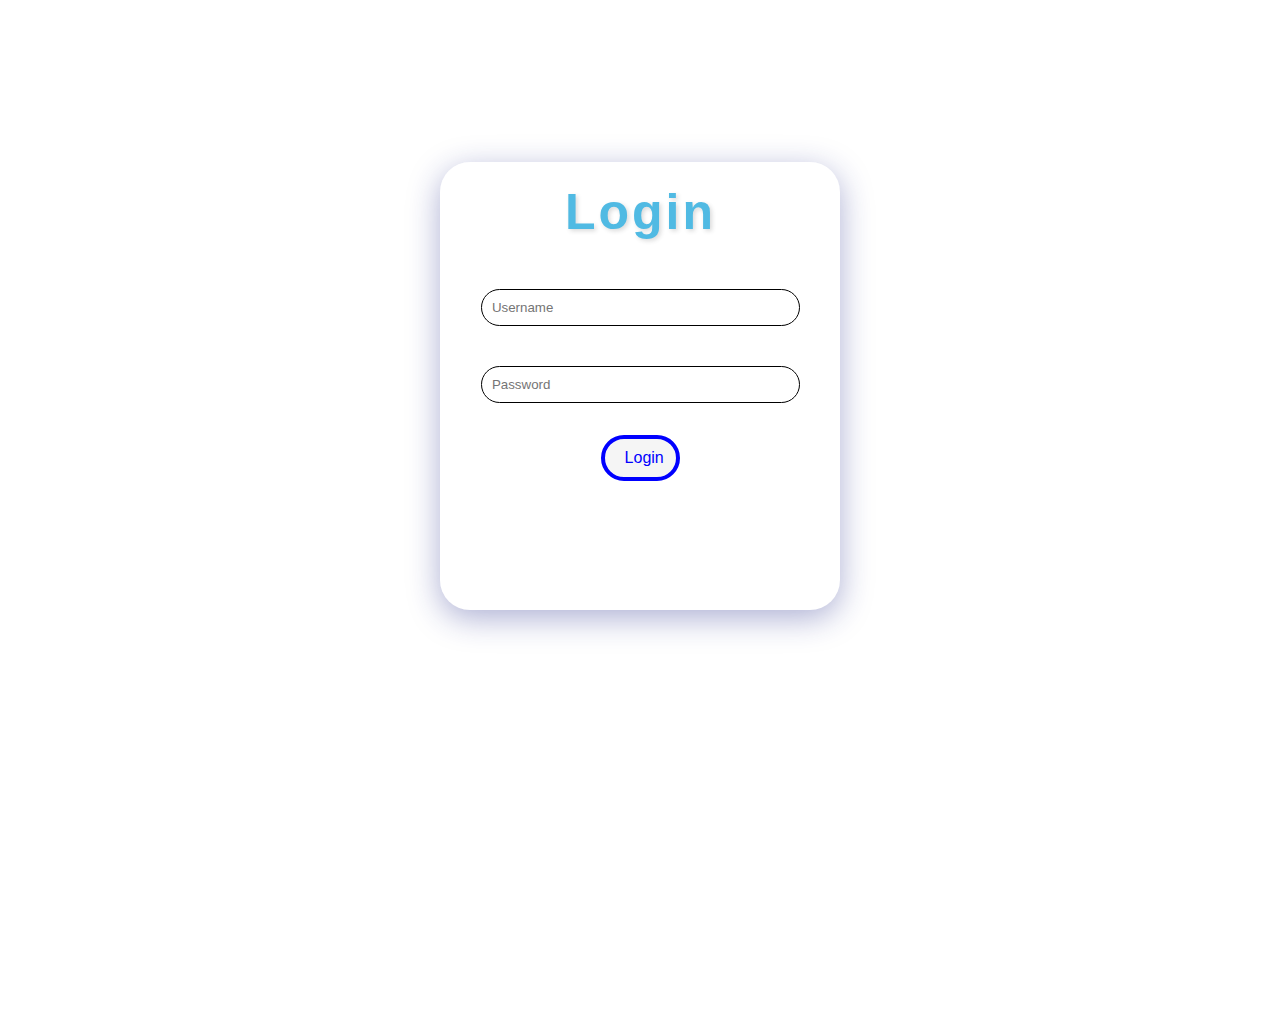
<file: Week1/Frontend/index.html>
<!DOCTYPE html>
<html lang="en">
<head>
    <meta charset="UTF-8">
    <meta name="viewport" content="width=device-width, initial-scale=1.0">
    <title>FrontendProject</title>
    <link rel="stylesheet" href="style.css">
</head>
<body>
    <form>
        <h1>Login</h1>
        <input type="text" placeholder="Username">
        <input type="password" placeholder="Password">
        <button>Login</button>
    </form>
</body>
</html>
</file>
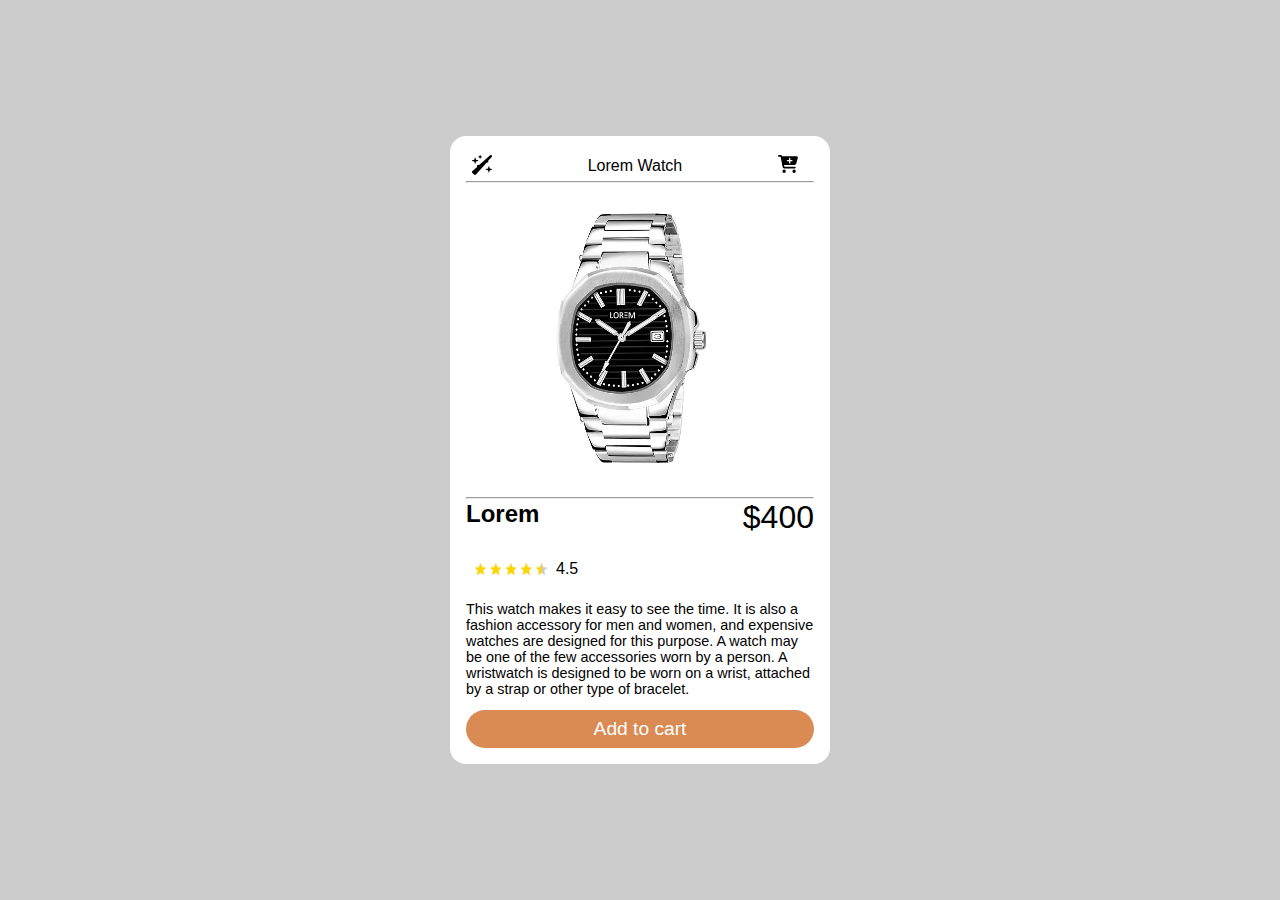
<file: Week2FrontEnd Task/ECommerce.html>
<!DOCTYPE html>
<html lang="en">
<head>
    <meta charset="UTF-8">
    <meta name="viewport" content="width=device-width, initial-scale=1.0">
    <title>Watch</title>
    <link rel="stylesheet" href="ECommerceStyle.css">
</head>
<body>
    <div>
        <div class="container">
            <div class="top-part">
                <div class="wand-sparkles-solid"><img src="wand-sparkles-solid.svg" width="20px" height="20px"></div>
                <div class="watch-name"><p>Lorem Watch</p></div>
                <div class="cart-plus-solid"><img src="cart-plus-solid.svg" width="20px" height="20px"></div>
            </div>
            <hr>
            <div class="middle-part">
                <img src="LoremWatch.jpg" width="150px" height="250px">
            </div>
            <hr>
            <div class="product">
                <h2 class="product-name">Lorem</h2>
                <p class="product-price">$400</p>
            </div>
            <ul class="rating">
                <img src="star.jpg" width="90px" height="40px">
                <li>4.5</li>
            </ul>
            <p class="product-desc">This watch makes it easy to see the time. It is also a fashion accessory for men and women, and
                 expensive watches are designed for this purpose. A watch may be one of the few accessories worn by a person. A wristwatch is designed to be worn on a wrist, 
                 attached by a strap or other type of bracelet.
            </p>
            <button class="product-cart">Add to cart</button>
        </div>
    </div>
</body>
</html>
</file>
<file: Week1/Frontend/style.css>
@import url('https://fonts.googleapis.com/css2?family=Labrada:ital,wght@0,100..900;1,100..900&family=Roboto&display=swap');

*{
    margin: 0;
    padding: 0;
    box-sizing: border-box;
    font-family: 'Poppins', sans-serif;
    cursor: pointer;
    border-radius: 20%;
    padding-bottom: 10%;
}

body{
    height: 100vh;
    width: 100%;
    display: flex;
    justify-content: center;
    align-items: center;
}

form{
    width: 25rem;
    height: 28rem;
    display: flex;
    flex-direction: column;
    box-shadow: 0 8px 32px 0 rgba(31, 38, 135, .37);
    border-radius: 30px;
    border-left: 1px solid rgba(255, 255, 255, .3);
    border-top: 1px solid rgba(255, 255, 255, .3);
}

h1{
    font-size: 50px;
    text-align: center;
    color: rgb(7, 157, 216);
    text-shadow: 2px 2px 4px rgba(0, 0, 0, .2);
    letter-spacing: 3px;
    margin-top: 5%;
    opacity: .7;
    padding-bottom: 10%;
}

input{
    width: 80%;
    margin: 2% auto;
    margin-bottom: 8%;
    border-radius: 10px;
    padding: 10px;
    border: 1px solid black;    
    border-radius: 25px;
}

button{
    width: 20%;
    text-align: center;
    align-items: center;
    margin-left: 40%;
    margin-right: 40%;
    font-family:  'Poppins', sans-serif;
    font-size: 16px;
    border-radius: 25px;
    padding: 10px 20px;
    cursor: pointer;
    border: 4px solid blue;
    background-color: whitesmoke;
    color: blue;



}
</file>
<file: Week2FrontEnd Task/ECommerceStyle.css>
*{
    margin: 0;
    padding: 0;
    box-sizing: border-box;
    font-family: 'Poppins', sans-serif;
}

body{
    display: flex;
    justify-content: center;
    align-items: center;
    width: 100%;
    height: 100vh;
    background: #ccc;
}
.container{
    background-color: #fff;
    width: 380px;
    margin: 1rem;
    padding: 1rem;
    border-radius: 1rem;
    height: fit-content;
}

.top-part{
    display: flex;
    justify-content: space-between;
    align-items: center;
    padding-right: 10px;
}
.wand-sparkles-solid{
    font-size: 1.6rem;
    margin-left: .4rem;
    cursor: pointer;
}
.cart-plus-solid{
    font-size: 1.1rem;
    margin-right: .4rem;
    cursor: pointer;
}
.middle-part{
    padding-top: 30px;
    padding-bottom: 30px;
    align-items: center;
    padding-left: 90px;
    justify-content: center;
}
.product-desc{
    margin: .8rem 0;
    font-size: .9rem;
    font-weight: 400;
}
.product-price{
    text-align: center;
    font-size: 2rem;
    margin-bottom: .8rem;
}
.product-name{
    padding-bottom: 20px;
}
.product{
    display: flex;
    justify-content: space-between;
    align-items: center;
}
.rating{
    list-style: none;
    display: flex;
    justify-content: flex-start;
    align-items: center;
}
.product-cart{
    border: none;
    background-color: transparent;
    margin: 0 auto;
    width: 100%;
    border: 1px;
    font-weight: bold;
    padding: .5rem 1rem;
    background-color: #da8b53;
    color: #fff;
    border-radius: 2rem;
    font-size: 1.2rem;
    font-weight: 200;
    position: relative;
}

.product-cart:hover{
    columns: #fff;
    background-color: #d2691e;
}
</file>
